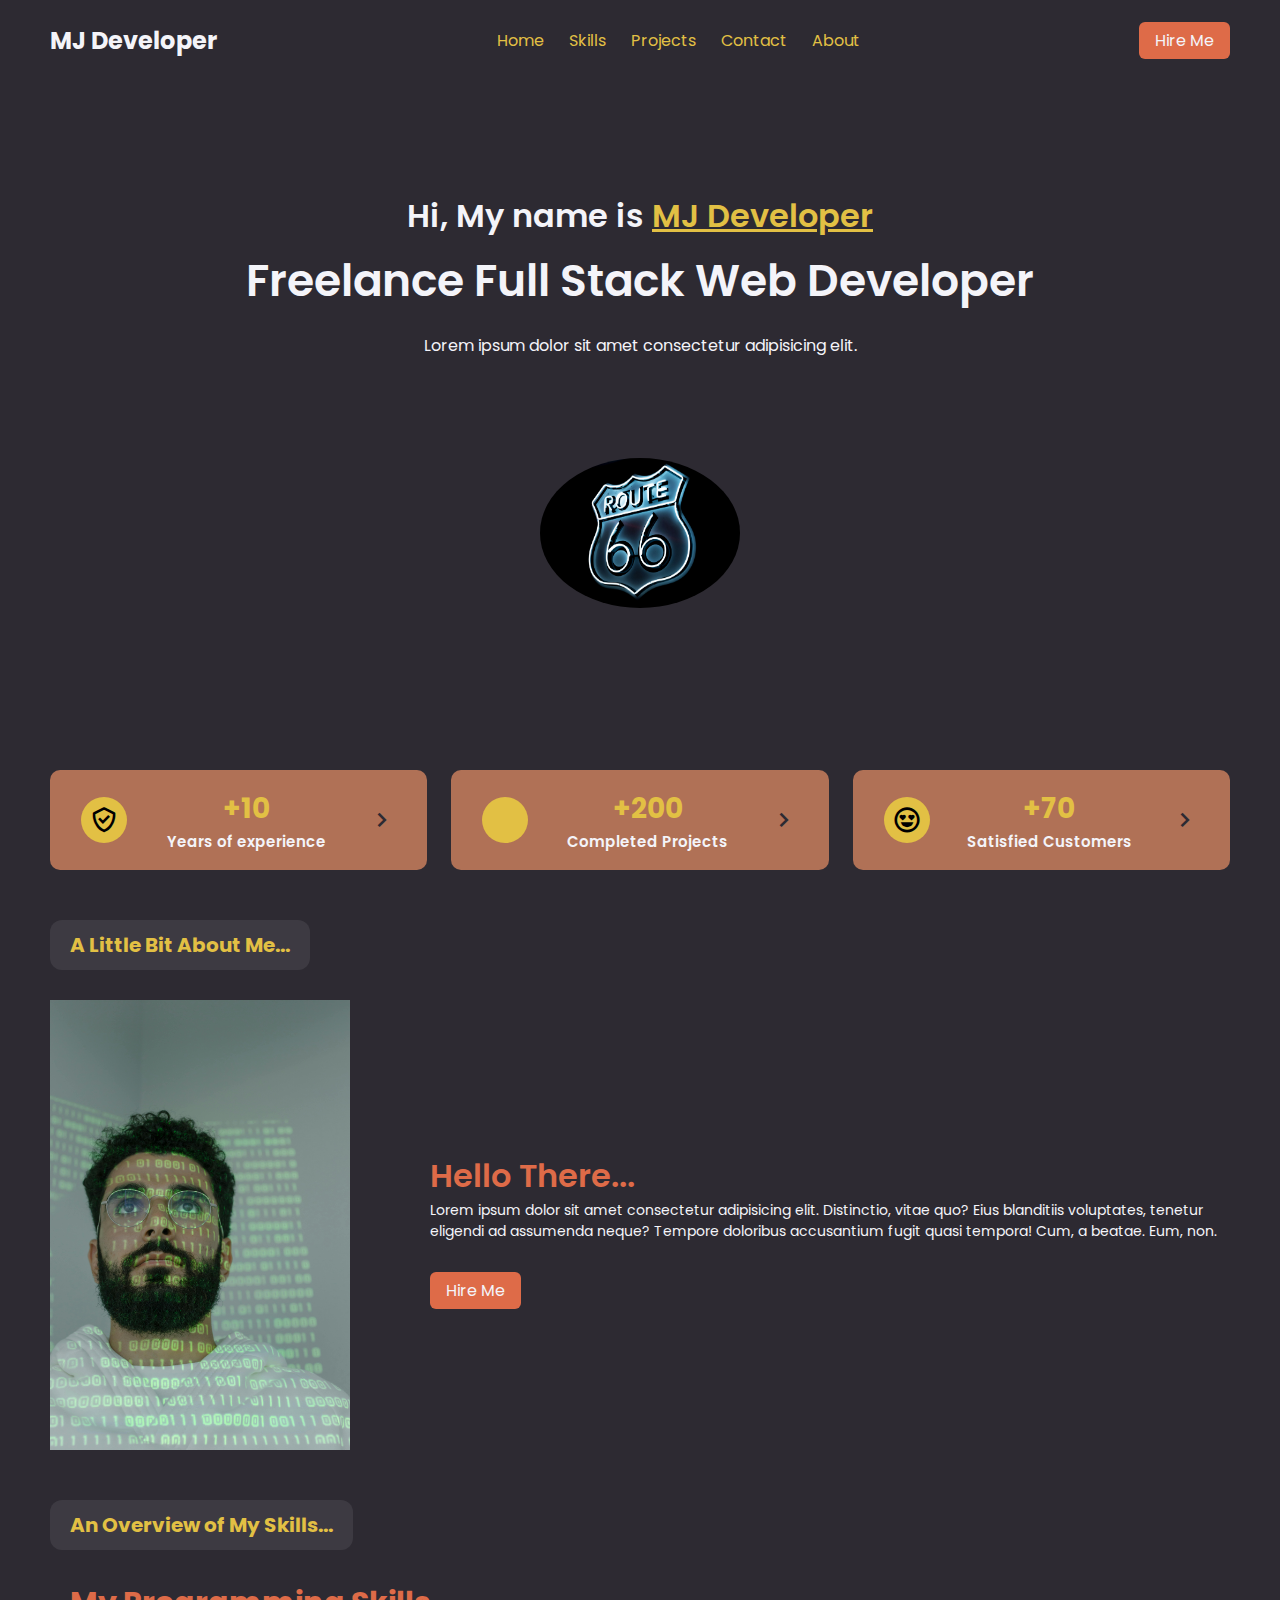
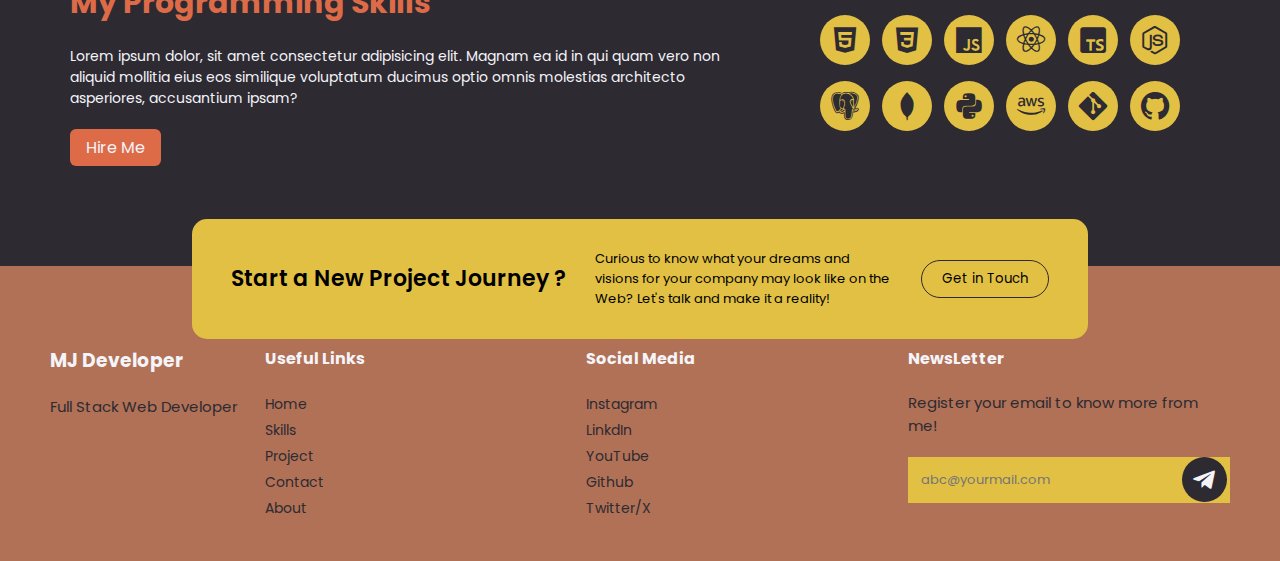
<file: index.html>
<!DOCTYPE html>
<html lang="en">
  <head>
    <meta charset="UTF-8" />
    <meta name="viewport" content="width=device-width, initial-scale=1.0" />
    <title>MJ Developer</title>
    <!-- import for boxicons -->
    <link
      href="https://unpkg.com/boxicons@2.1.4/css/boxicons.min.css"
      rel="stylesheet"
    />

    <!-- link your custom css file -->
    <link rel="stylesheet" href="./css/single-portfolio-style.css" />
  </head>
  <body>
    <header class="navbar">
      <!-- Logo -->
      <h2>MJ Developer</h2>
      <!-- navbar -->
      <nav>
        <ul>
          <li><a href="#">Home</a></li>
          <li><a href="#">Skills</a></li>
          <li><a href="#">Projects</a></li>
          <li><a href="#">Contact</a></li>
          <li><a href="#">About</a></li>
        </ul>
      </nav>
      <!-- call to action -->
      <button class="hire-btn">Hire Me</button>
    </header>
    <!-- end of the header section -->

    <!-- Begin Main section -->
    <main>
      <!-- begin HERO section -->
      <div class="main">
        <h4>Hi, My name is <span>MJ Developer</span></h4>
        <p class="title">Freelance Full Stack Web Developer</p>
        <p class="subtitle">
          Lorem ipsum dolor sit amet consectetur adipisicing elit.
        </p>
        <img
          src="./assets/img/pexels-daniel-nettesheim-1162361.jpg"
          alt="portfolio logo for MJ developer"
        />
      </div>
      <!-- end HERO section -->

      <!-- begin ASSURANCES SECTION -->
      <div class="services-assurance">
        <!-- first assurance item -->
        <div class="item">
          <div class="icon"><i class="bx bx-check-shield"></i></div>
          <div class="info">
            <h3>+10</h3>
            <p>Years of experience</p>
          </div>
          <i class="bx bx-chevron-right"></i>
        </div>

        <!-- 2nd assurance item -->
        <div class="item">
          <div class="icon"><i class="bx bx-check-cirle"></i></div>
          <div class="info">
            <h3>+200</h3>
            <p>Completed Projects</p>
          </div>
          <i class="bx bx-chevron-right"></i>
        </div>

        <!-- 3rd assurance item -->
        <div class="item">
          <div class="icon"><i class="bx bx-happy-heart-eyes"></i></div>
          <div class="info">
            <h3>+70</h3>
            <p>Satisfied Customers</p>
          </div>
          <i class="bx bx-chevron-right"></i>
        </div>
        <!-- end ASSURANCES SECTION -->
      </div>
      <!-- end of assurances section -->

      <!-- start about me section -->

      <!-- section heading  -->
      <h5 class="section-separator-title">A Little Bit About Me...</h5>
      <!-- Who am i part of the this section -->
      <div class="about-me">
        <img
          src="./assets/img/pexels-cottonbro-studio-5474028.jpg"
          alt="portfolio image of MJ developer"
        />

        <div class="info">
          <h3>Hello There...</h3>
          <p>
            Lorem ipsum dolor sit amet consectetur adipisicing elit. Distinctio,
            vitae quo? Eius blanditiis voluptates, tenetur eligendi ad assumenda
            neque? Tempore doloribus accusantium fugit quasi tempora! Cum, a
            beatae. Eum, non.
          </p>
          <button class="hire-btn">Hire Me</button>
        </div>
      </div>
      <!-- end of about me -->

      <!-- start of skills section -->
      <!-- section heading  -->
      <h5 class="section-separator-title">An Overview of My Skills...</h5>
      <!-- the actual skills section -->
      <div class="skills">
        <!-- create a two column layout -->
        <div class="left">
          <div class="info">
            <h3>My Programming Skills</h3>
            <p>
              Lorem ipsum dolor, sit amet consectetur adipisicing elit. Magnam
              ea id in qui quam vero non aliquid mollitia eius eos similique
              voluptatum ducimus optio omnis molestias architecto asperiores,
              accusantium ipsam?
            </p>
            <button class="hire-btn">Hire Me</button>
          </div>
        </div>
        <!-- begin right col -->
        <div class="right">
          <!-- for each icon create a container and then put inside container -->
          <div class="item"><i class="bx bxl-html5"></i></div>
          <div class="item"><i class="bx bxl-css3"></i></div>
          <div class="item"><i class="bx bxl-javascript"></i></div>
          <div class="item"><i class="bx bxl-react"></i></div>
          <div class="item"><i class="bx bxl-typescript"></i></div>
          <div class="item"><i class="bx bxl-nodejs"></i></div>
          <div class="item"><i class="bx bxl-postgresql"></i></div>
          <div class="item"><i class="bx bxl-mongodb"></i></div>
          <div class="item"><i class="bx bxl-python"></i></div>
          <div class="item"><i class="bx bxl-aws"></i></div>
          <div class="item"><i class="bx bxl-git"></i></div>
          <div class="item"><i class="bx bxl-github"></i></div>
        </div>
      </div>
      <!-- end of skills section -->
    </main>
    <footer>
      <div class="start">
        <h3>Start a New Project Journey ?</h3>
        <p>
          Curious to know what your dreams and visions for your company may look
          like on the Web? Let's talk and make it a reality!
        </p>
        <button>Get in Touch</button>
      </div>

      <!-- Footer columns for socials and nav repeats / call to actions -->
      <div class="cols">
        <div class="about-col">
          <h3>MJ Developer</h3>
          <p>Full Stack Web Developer</p>
        </div>

        <div class="links-col">
          <h4>Useful Links</h4>
          <a href="#">Home</a>
          <a href="#">Skills</a>
          <a href="#">Project</a>
          <a href="#">Contact</a>
          <a href="#">About</a>
        </div>

        <div class="links-col">
          <h4>Social Media</h4>
          <a href="#">Instagram</a>
          <a href="#">LinkdIn</a>
          <a href="#">YouTube</a>
          <a href="#">Github</a>
          <a href="#">Twitter/X</a>
        </div>

        <div class="news-col">
          <h4>NewsLetter</h4>
          <p>Register your email to know more from me!</p>
          <form action="" method="post">
            <input
              type="email"
              name="user-email"
              id="user-email"
              placeholder="abc@yourmail.com"
            />
            <button><i class="bx bxl-telegram"></i></button>
          </form>
        </div>
      </div>
    </footer>
  </body>
</html>
</file>
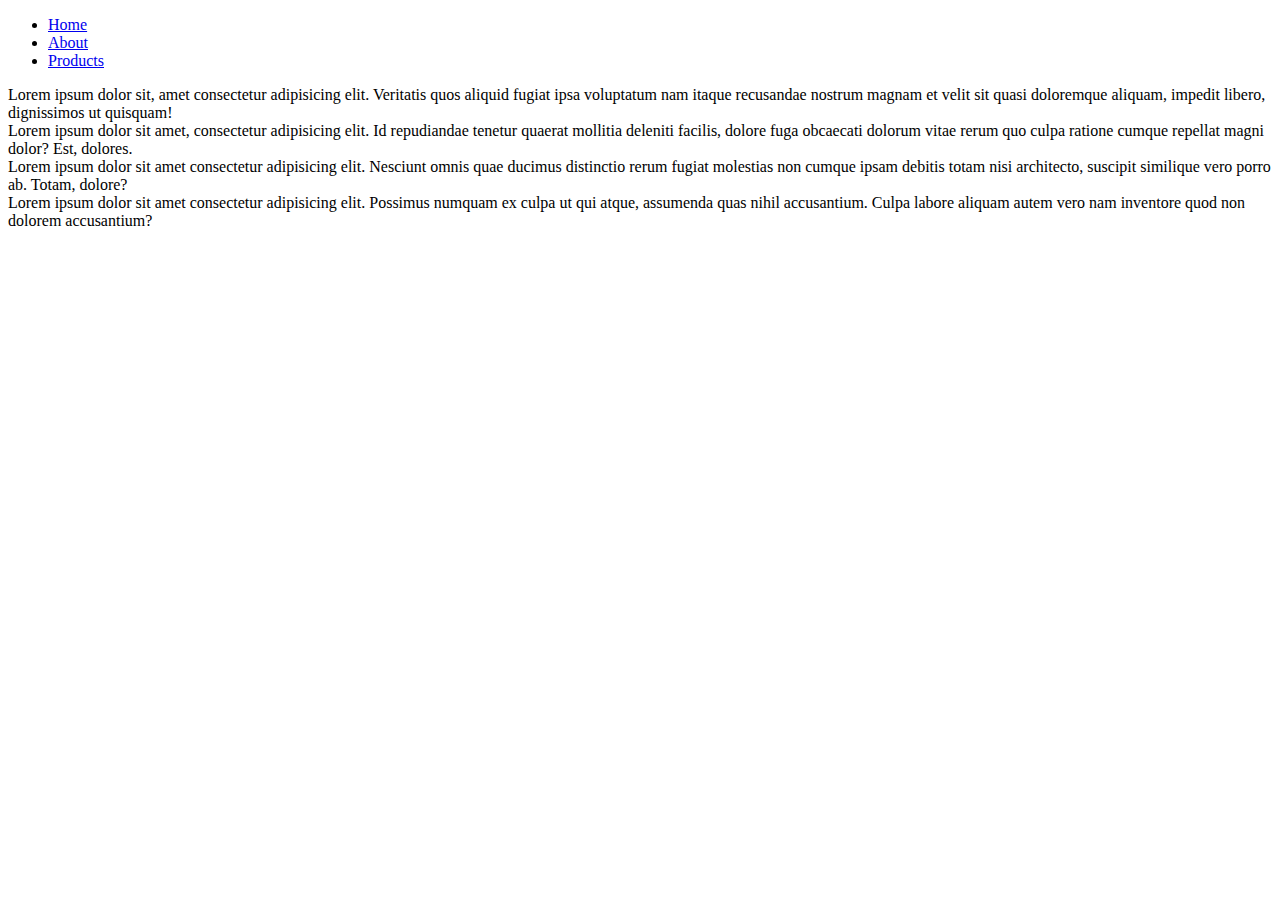
<file: html/semantic-html-example.html>
<!DOCTYPE html>
<html lang="en">
  <head>
    <meta charset="UTF-8" />
    <meta name="viewport" content="width=device-width, initial-scale=1.0" />
    <title>Document</title>
  </head>
  <body>
    <header>
      <nav>
        <ul>
          <li><a href="../index.html">Home</a></li>
          <li><a href="../index.html#menu-item-about">About</a></li>
          <li><a href="#">Products</a></li>
        </ul>
      </nav>
    </header>
    <main>
        <section>
            <article>
                Lorem ipsum dolor sit, amet consectetur adipisicing elit. Veritatis quos aliquid fugiat ipsa voluptatum nam itaque recusandae nostrum magnam et velit sit quasi doloremque aliquam, impedit libero, dignissimos ut quisquam!
            </article>
        </section>
        <section>
            Lorem ipsum dolor sit amet, consectetur adipisicing elit. Id repudiandae tenetur quaerat mollitia deleniti facilis, dolore fuga obcaecati dolorum vitae rerum quo culpa ratione cumque repellat magni dolor? Est, dolores.
        </section>
        <section>
            Lorem ipsum dolor sit amet consectetur adipisicing elit. Nesciunt omnis quae ducimus distinctio rerum fugiat molestias non cumque ipsam debitis totam nisi architecto, suscipit similique vero porro ab. Totam, dolore?
        </section>
        <aside>
            Lorem ipsum dolor sit amet consectetur adipisicing elit. Possimus numquam ex culpa ut qui atque, assumenda quas nihil accusantium. Culpa labore aliquam autem vero nam inventore quod non dolorem accusantium?
        </aside>
    </main>
    <footer></footer>
  </body>
</html>
</file>
<file: css/single-portfolio-style.css>
/* import the google api font */
@import url("https://fonts.googleapis.com/css2?family=Poppins:ital,wght@0,400;0,500;0,600;0,700;0,800;1,400;1,500;1,600&display=swap");

* {
  /* supress browser defaults and select alt box model */
  margin: 0;
  padding: 0;
  box-sizing: border-box;
  font-family: "Poppins", sans-serif, Tahoma;
  /* set variables for colors */
  --bg-primary: #2d2a32;
  --bg-secondary: #b07156;
  --font-color-primary: #f4f4f9;
  --font-color-secondary: #e2c044;
  --backup-color: #de6b48;
}

/* this styling is desktop first */
body {
  height: 100vh;
  background: var(--bg-primary);
}

/* style the header / navbar */
.navbar {
  display: flex;
  align-items: center;
  justify-content: space-between;
  height: 80px; /*might need change based on screen used to develop*/
  padding: 0 50px;
}

/* style the children of the header  */
.navbar h2 {
  color: var(--font-color-primary);
  font-weight: 700;
}

.navbar nav ul {
  display: flex; /*double check to use align items and justify content prop*/
}

.navbar ul li {
  list-style: none;
}

.navbar ul li a {
  text-decoration: none;
  color: var(--font-color-secondary);
  font-size: 16px; /*shazam~~subjective*/
  margin-right: 25px; /*shazam*/
  transition: color 0.3 ease; /*animation must be triggered by an event*/
}

/* the event that triggers line 54 and specify outcome of transition */
.navbar ul li:hover a {
  color: var(--font-color-primary);
}

/* remove the margin of the rightmost list item : see line 53 */
.navbar ul li:last-child a {
  margin-right: 0;
}

/* style of the hire me btn */
.hire-btn {
  background: var(--backup-color);
  color: var(--font-color-primary);
  padding: 6px 16px; /*shazam*/
  border: none;
  font-size: 16px; /*shazam*/
  cursor: pointer;
  border-radius: 6px; /*shazam*/
  transition: background 0.3s ease;
}

.hire-btn:hover {
  background: var(--font-color-secondary);
  color: var(--bg-primary);
}

/* styling the hero section */
.main {
  height: 640px; /*shazam*/
  display: flex;
  flex-direction: column;
  align-items: center;
  justify-content: center; /*space-between or space-evenly or space-around*/
}

.main h4 {
  font-size: 32px; /*shazam*/
  color: var(--font-color-primary);
  font-weight: 600;
}

.main h4 span {
  color: var(--font-color-secondary);
  text-decoration: underline;
}

.main p.title {
  font-size: 44px;
  font-weight: 600;
  color: var(--font-color-primary);
  margin-top: 8px; /*shazam*/
}

.main p.subtitle {
  font-size: 16px;
  color: var(--font-color-primary);
  margin-top: 20px;
}

.main img {
  width: 200px;
  height: 150px;
  /*max-width, max-height, min-width, min-height*/
  margin-top: 100px;
  border-radius: 65%;
}

/* style the services assurance sub section after hero section  */
.services-assurance {
  margin-top: 50px;
  padding: 0 50px;
  display: flex;
  /*align-items, and justify-content*/
  flex-wrap: nowrap;
  gap: 24px;
}

.services-assurance .item {
  background: var(--bg-secondary);
  display: flex;
  align-items: center;
  justify-content: space-between;
  height: 100px;
  width: 100%;
  border-radius: 10px;
  padding: 0 30px;
  border: 1px solid transparent;
  cursor: pointer;
  transition: all 0.3s ease;
}

.services-assurance .item:hover {
  border-color: var(--font-color-primary);
}

.services-assurance .item .icon {
  width: 46px;
  height: 46px;
  background: var(--font-color-secondary);
  border-radius: 50%;
  display: flex;
  align-items: center;
  justify-content: center;
  transition: background 0.3s ease;
}

.services-assurance .item:hover .icon {
  background: var(--font-color-primary);
}

.services-assurance .item .icon i {
  font-size: 30px;
}

.services-assurance .item .info {
  display: flex;
  flex-direction: column;
  align-items: center;
  justify-content: space-evenly; /*if you don't use this and want separation use the gap css property as shown in one of the examples above*/
}

.services-assurance .item .info h3 {
  color: var(--font-color-secondary);
  font-size: 28px;
}

.services-assurance .item .info p {
  color: var(--font-color-primary);
  font-size: 15px;
  font-weight: 600;
}

.services-assurance .item > i {
  color: var(--bg-primary);
  font-size: 30px;
  transition: color 0.3s ease;
}

.services-assurance .item:hover > i {
  color: var(--font-color-primary);
}

/* style the section separator titles */
.section-separator-title {
  margin: 50px 50px 30px;
  padding: 10px 20px;
  background: rgba(255, 255, 255, 0.08); /*opacity: 0.08*/
  display: inline-block;
  color: var(--font-color-secondary);
  border-radius: 12px;
  font-size: 20px;
}

/* about me section styling  */
.about-me {
  display: flex;
  align-items: center;
  justify-content: space-between;
  gap: 80px;
  padding: 0 50px;
}

.about-me img {
  width: 300px; /*you can use rest of the css property from the previous image styling*/
}

.about-me .info h3 {
  color: var(--backup-color);
  font-size: 32px;
  font-weight: 600;
  margin-top: 10px;
}

.about-me .info p {
  color: var(--font-color-primary);
  font-size: 14px;
}

.about-me .info button {
  margin-top: 30px;
}

/* styling the skills section */
/* .skills 
      .left
        .info
          h3
          p
          .hire-btn
      .right
        .item>i*12    
*/
.skills {
  display: flex;
  align-items: center;
  justify-content: space-around;
  padding: 0 50px;
}

.skills .left {
  width: 680px;
}

.skills .left .info h3 {
  color: var(--backup-color);
  font-size: 30px;
  margin-bottom: 20px;
}

.skills .left .info p {
  color: var(--font-color-primary);
  font-size: 14px;
  margin-bottom: 20px;
}

/* .skills .left .info button{
  margin-top: 30px;
} */

.skills .right {
  width: 420px;
  height: 120px;
  display: flex;
  align-items: center;
  justify-content: center;
  flex-wrap: wrap;
  gap: 12px;
}

.skills .right .item {
  display: flex;
  align-items: center;
  justify-content: center;
  background: var(--font-color-secondary);
  width: 50px;
  height: 50px;
  border-radius: 50%;
}

.skills .right .item i {
  font-size: 34px;
  color: var(--bg-primary);
}

/* style the footer */
footer {
  position: relative;
  background: var(--bg-secondary);
  padding: 80px 50px 40px;
  margin-top: 100px;
}

footer .start {
  display: flex;
  align-items: center;
  justify-content: space-around;
  position: absolute; /*position is absolute, relative to parent node: footer*/
  background-color: var(--font-color-secondary);
  padding: 30px 25px;
  border-radius: 15px;
  width: 70%;
  top: -16%;
  left: 15%;
}

footer .start h3 {
  font-size: 22px;
  font-weight: 600;
}

footer .start p {
  font-size: 13px;
  width: 35%;
}

footer .start button {
  background: transparent;
  border: 1px solid var(--bg-primary);
  cursor: pointer;
  padding: 8px 20px;
  border-radius: 50px;
  transition: all 0.3s ease;
}

footer .start button:hover {
  background-color: var(--backup-color);
  border-color: var(--bg-primary);
}

footer .cols {
  display: flex;
  align-items: flex-start;
}

footer .cols .about-col {
  flex: 2; /*controls the starting width of a flex item*/
}

footer .cols .about-col h3 {
  color: var(--font-color-primary);
  margin-bottom: 20px;
}

footer .cols .about-col p {
  color: var(--bg-primary);
  font-size: 15px;
}

footer .cols .links-col {
  flex: 3;
}

footer .cols .links-col h4,
footer .cols .news-col h4 {
  color: var(--font-color-primary);
  margin-bottom: 20px;
}

footer .cols .links-col a {
  display: block;
  text-decoration: none;
  color: var(--bg-primary);
  font-size: 14px;
  line-height: 26px;
  transition: color 0.3s ease;
}

footer .cols .links-col a:hover {
  color: var(--font-color-secondary);
}

footer .cols .news-col {
  flex: 3;
}

footer .cols .news-col p {
  color: var(--bg-primary);
  font-size: 15px;
}

footer .cols .news-col form {
  width: 100%;
  margin-top: 20px;
  position: relative;
}

footer .cols .news-col form input {
  width: 100%;
  background: var(--font-color-secondary);
  border: none;
  padding: 13px;
  font-weight: 400;
  font-size: 13px;
}

footer .cols .news-col form button {
  display: flex;
  align-items: center;
  justify-content: center;
  width: 45px;
  height: 45px;
  background: var(--bg-primary);
  border: none;
  border-radius: 50%;
  position: absolute;
  top: 0;
  right: 1%;
  cursor: pointer;
  transition: background 0.3s ease;
}

footer .cols .news-col form button:hover {
  background: var(--font-color-primary);
}

footer .cols .news-col form button i {
  font-size: 26px;
  color: var(--font-color-primary);
}

footer .cols .news-col form button:hover i {
  color: var(--bg-primary);
}

/* BEGIN styling for CSS responsive web design 
    responsive web design is implemented using 
    css media queries concept (similar to what if-else statements do)
*/
@media screen and (max-width: 1100px) {
  /* write the changes to the css that needs to be done if you hit this checkpoints */
  .services-assurance {
    flex-wrap: wrap;
    gap: 10px;
  }

  .services-assurance .item {
    flex-basis: 49%;
  }

  .skills {
    justify-content: space-between;
    gap: 20px;
  }

  .skills .left {
    width: 500px;
  }

  .skills .left .info h3 {
    font-size: 22px;
  }

  .skills .left .info p {
    font-size: 12px;
  }
  footer {
    margin-top: 150px;
  }

  footer .start {
    width: 90%;
    left: 5%;
    top: -20%;
  }

  footer .cols {
    flex-wrap: wrap;
  }

  footer .cols .about-col,
  footer .cols .links-col,
  footer .cols .news-col {
    flex-basis: 50%;
  }
}

@media screen and (max-width: 780px) {
  /* changes */
}

@media screen and (max-width: 650px) {
  /* changes */
}

@media screen and (max-width: 480px) {
  /* changes */
}
</file>
